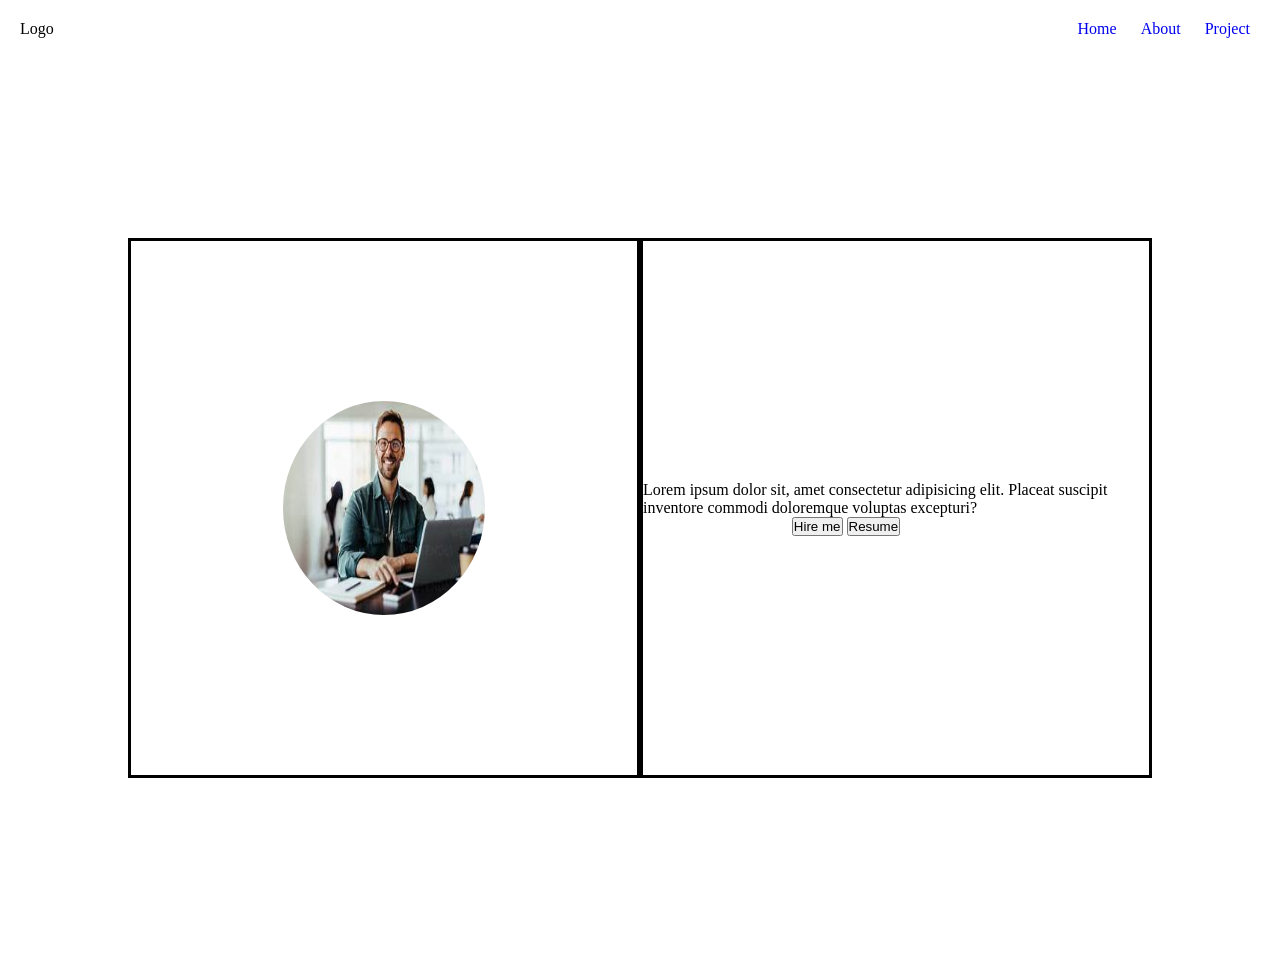
<file: Project 1/index.html>
<!DOCTYPE html>
<html lang="en">
<head>
    <meta charset="UTF-8">
    <meta name="viewport" content="width=device-width, initial-scale=1.0">
    <title>Document</title>
    <link rel="stylesheet" href="style.css">
</head>
<body>
    <main id="main">
        <header>
            <p>Logo</p>
            <nav>
                <a href="#">Home</a>
                <a href="#">About</a>
                <a href="#">Project</a>
            </nav>
        </header>
        <section class="container">
            <div class="left-box">
<img src="image.png" alt="">
            </div>
            <div class="right-box">
            </p> Lorem ipsum dolor sit, amet consectetur adipisicing elit. Placeat suscipit inventore commodi doloremque voluptas excepturi?
               <p>
                
                <section class="btn">

                    <button>Hire me</button>
                    <button>Resume</button>
                </section>
            </div>
        </section>
    </main>
</body>
</html>
</file>
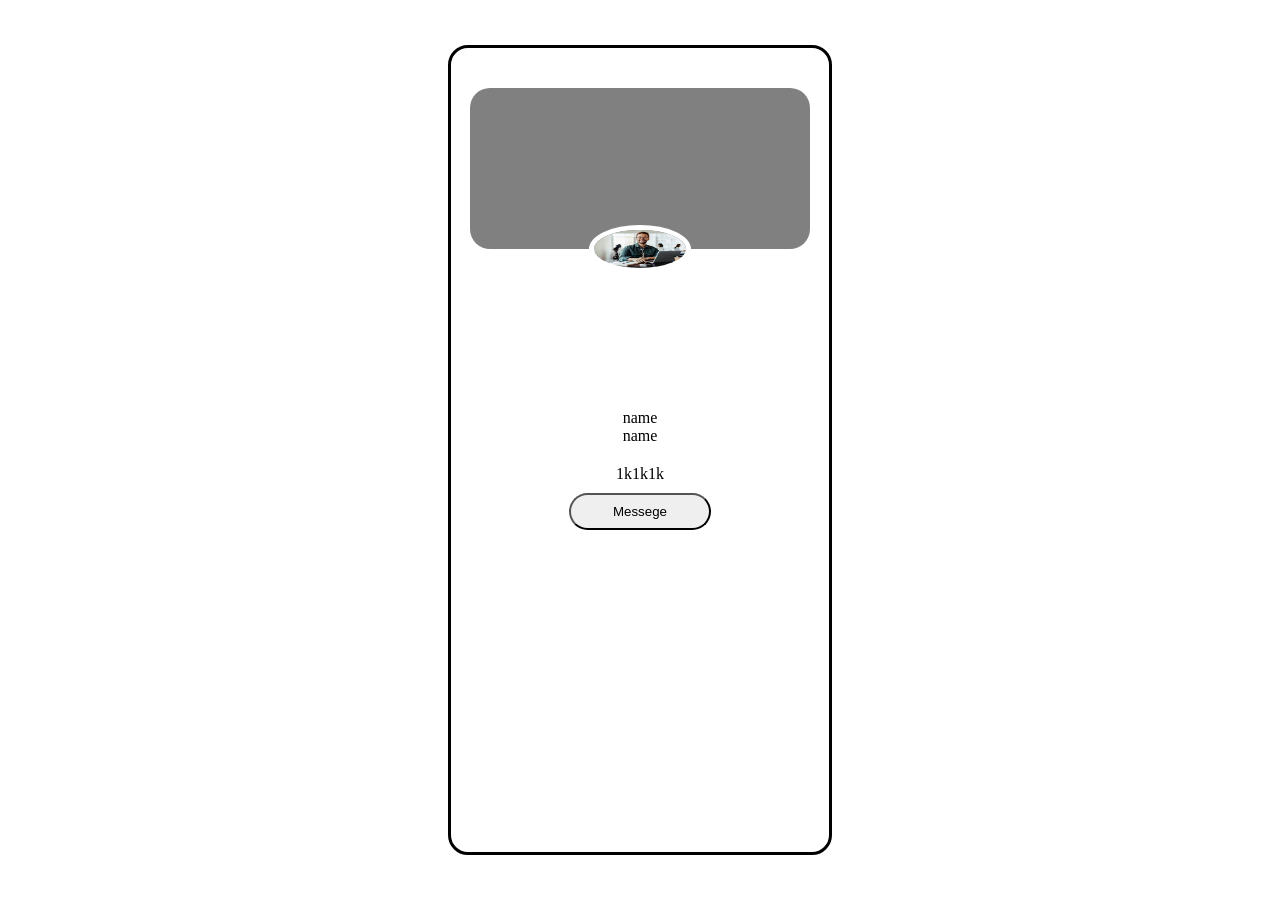
<file: Project 2/index.html>
<!DOCTYPE html>
<html lang="en">
<head>
    <meta charset="UTF-8">
    <meta name="viewport" content="width=device-width, initial-scale=1.0">
    <title>Document</title>
    <link rel="stylesheet" href="style.css">
</head>
<body>
    
    <main id="main">
<section class="container">

    <section class="main-box">
<header>
    <img src="image.png" alt="">
</header>
<section class="bottom-box">
<div class="info">
<p>name</p>
<p>name</p>
</div >
<div class="foll">
    <p>1k</p>
    <p>1k</p>
    <p>1k</p>
</div>
<div class="btn">

    <button>Messege</button>
</div>
</section>
    </section>

</section>
    </main>
</body>
</html>
</file>
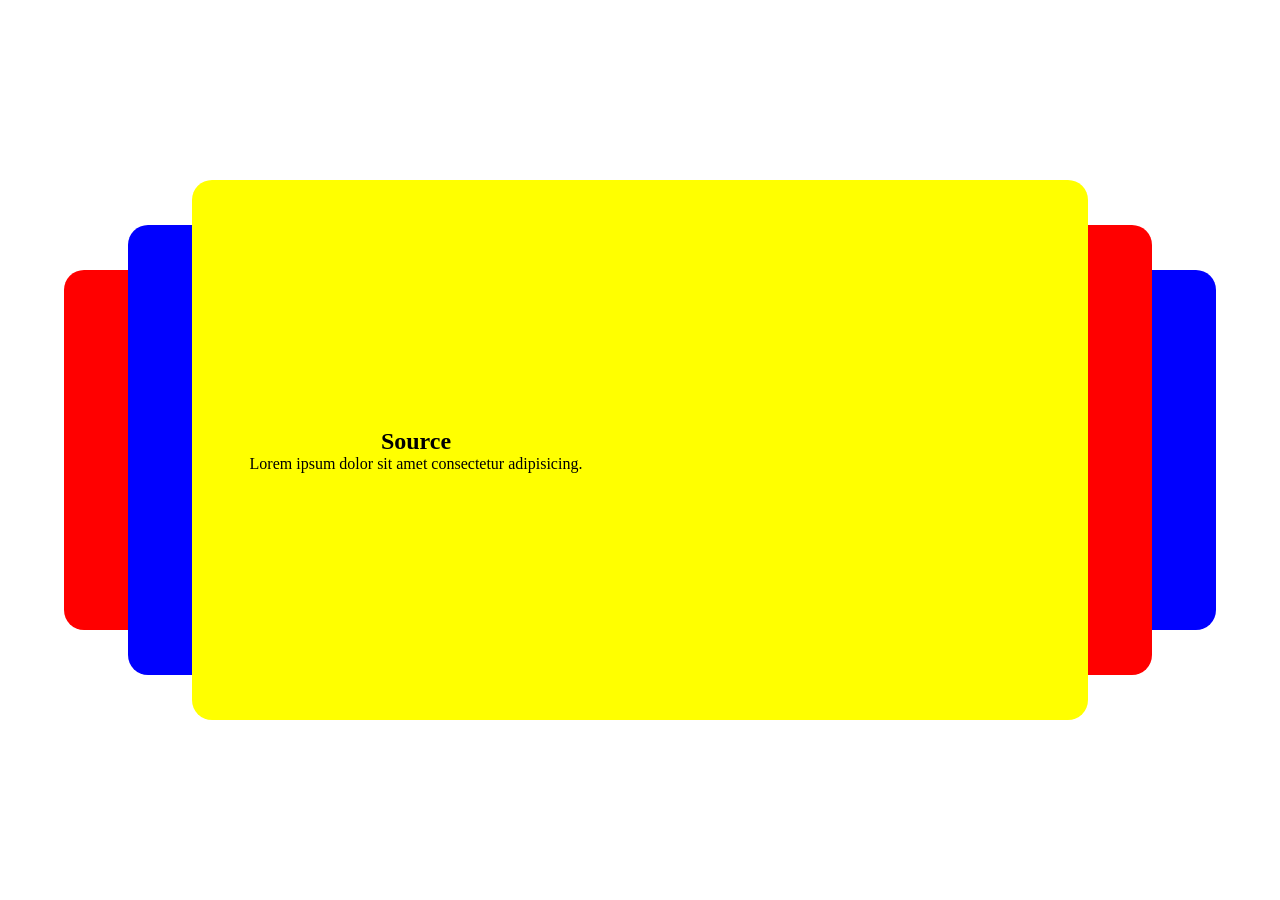
<file: Project 3/index.html>
<!DOCTYPE html>
<html lang="en">
<head>
    <meta charset="UTF-8">
    <meta name="viewport" content="width=device-width, initial-scale=1.0">
    <title>Document</title>
    <link rel="stylesheet" href="style.css">
</head>
<body>
    <main id="main">
        <section class="parent">
            
                    <div class="box1"></div>


                    <div class="box2"></div>
                    <div class="box3">
                        

                            <section class="info">
                                <h2>Source</h2>
                                <p>Lorem ipsum dolor sit amet consectetur adipisicing.</p>
                            </section>
                            
                    </div>
                    <div class="box4"></div>
                    <div class="box5"></div>
                    
    
        
        </section>
    </main>
</body>
</html>
</file>
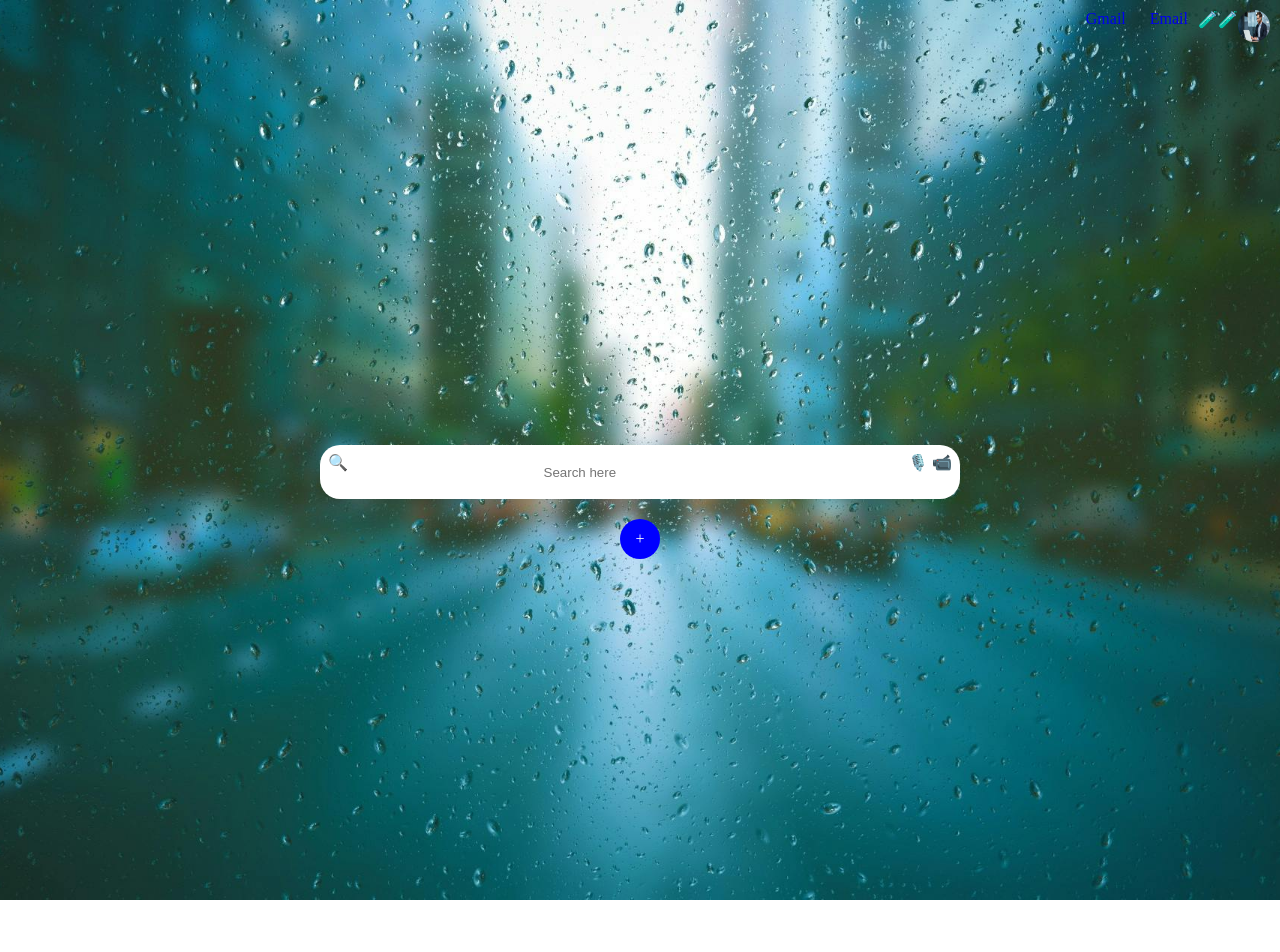
<file: Project 4/index.html>
<!DOCTYPE html>
<html lang="en">
<head>
    <meta charset="UTF-8">
    <meta name="viewport" content="width=device-width, initial-scale=1.0">
    <title>Document</title>
    <link rel="stylesheet" href="style.css">
</head>
<body>
    <main id="main">
        <section class="container">
            

            <header>
                
                <nav>
                    <a href="#">Gmail</a>
                    <a href="#">Email</a>
                </nav>
                <p>🧪</p>
                <p>🧪</p>
                <img src="image.png" alt="" >
            </header>
            <section class="insid">
                


<section class="input-area">
<p>🔍</p>
    <input type="text" placeholder="Search here">
    <p> 🎙️ 📹</p>
    
</section>
<section class="circle">
<p>+</p>
</section>
</section>

</section>
</main>
</body>
</html>
</file>
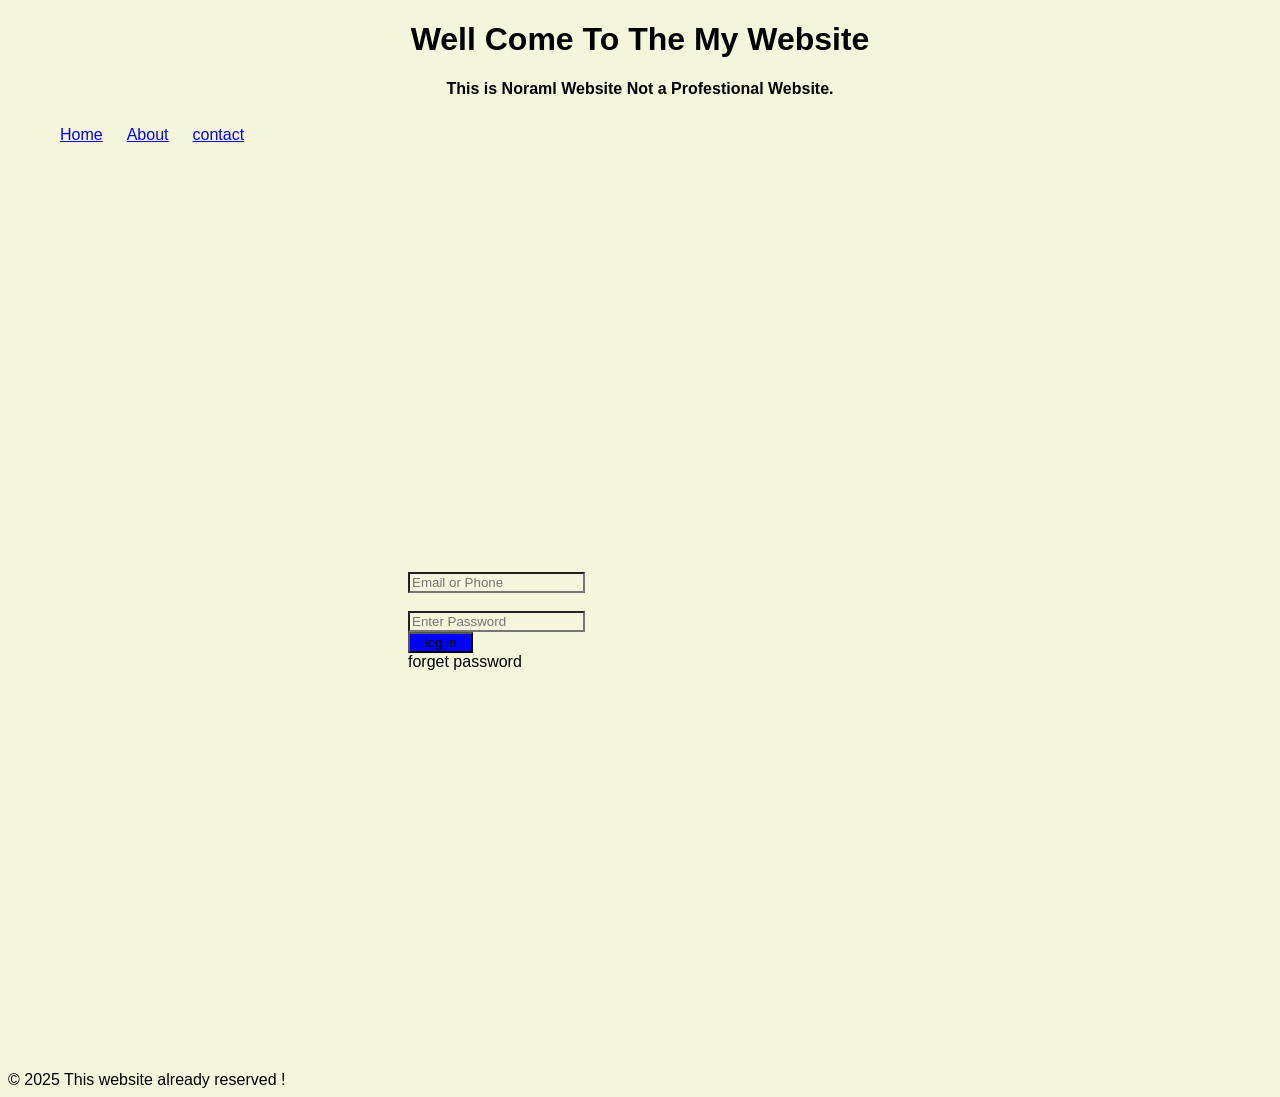
<file: PROJECTS/CSS AND HTML PROJECT/index.html>
<!DOCTYPE html>
<html lang="en">

<head>
    <meta charset="UTF-8">
    <meta name="viewport" content="width=device-width, initial-scale=1.0">
    <title>This Is My Neew Website</title>
    <link rel="stylesheet" href="">
    <style>
*{
    background-color: beige;
    font-family: Arial, Helvetica, sans-serif;
    box-sizing: border-box;
}
header{
    text-align: center;

}
header p
{
    font-weight: 600;
}
nav ul {
    display: flex;

}
nav ul li  {
    list-style: none;
    padding: 12px;
}
.box{
    /* display: flex; */
    padding: 400px;

}
.btn{
    border-radius: none;
    background-color: blue;
    width: 65px;

}
.for{
    display: flex;
    align-items: center;
}


    </style>
</head>

<body>
    <header>
        <h1>Well Come To The My Website</h1>
        <p>This is Noraml Website Not a Profestional Website.</p>
        <nav>
            <ul>
                <li><a href="Home.html">Home</a></li>
                <li><a href="About.html">About</a></li>
                <li><a href="Contact.html">contact</a></li>
            </ul>
        </nav>
    </header>
    <main>
        <section>
            <div class="box">
                <div class="input">
                    <input type="text" placeholder="Email or Phone">
                </div>
                <br>
                <div class="pass">
                    <input type="password" placeholder="Enter Password">
                </div>

                <button class="btn">log in</button>
                <div class="for">forget password</div>
                <!-- <br> -->



            </div>
        </section>
    </main>
    <footer>
&copy; 2025 This website already reserved !
    </footer>
</body>

</html>
</file>
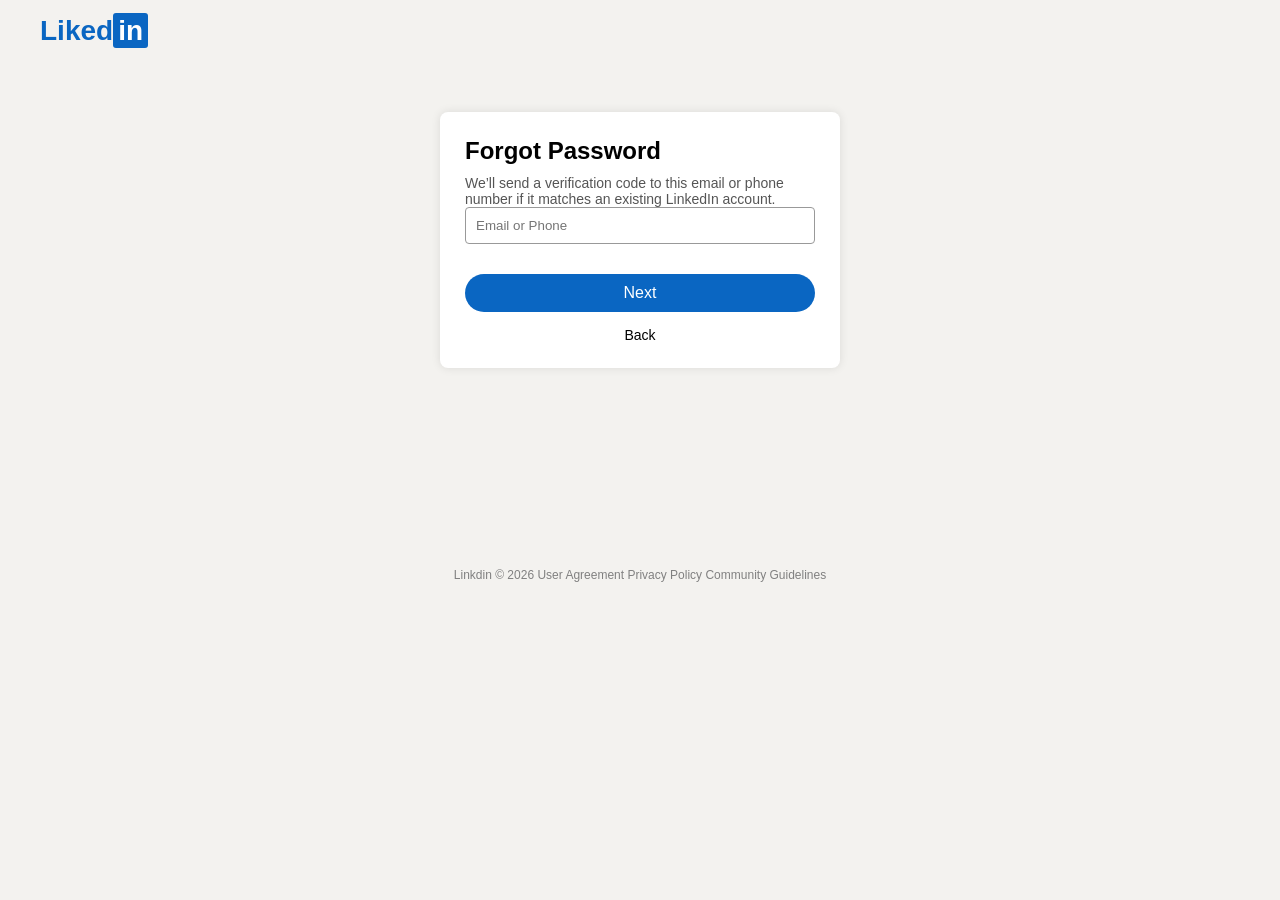
<file: PROJECTS/CSS AND HTML PROJECT/WEBSITE 1/index.html>
<!DOCTYPE html>
<html lang="en">

<head>
    <meta charset="UTF-8">
    <meta name="viewport" content="width=device-width, initial-scale=1.0">
    <title>Reset Password | Linkdin</title>
    <link rel="icon" href="logo.jpg">
    <style>
        * {
            margin: 0;
            padding: 0;
            box-sizing: border-box;
            font-family: Arial, Helvetica, sans-serif;
        }

        body {
            background-color: #f3f2ef;
        }

        header {
            padding: 15px 40px;
        }

        .logo {
            color: #0a66c2;
            font-size: 28px;
            font-weight: bold;
        }

        .logo span {
            background-color: #0a66c2;
            color: white;
            padding: 2px 5px;
            border-radius: 3px;
        }

        .container {
            display: flex;

            justify-content: center;
            margin-top: 50px;
        }

        .card {
            background-color: white;
            width: 400px;
            padding: 25px;
            border-radius: 8px;
            box-shadow: 0 0 10px rgba(0, 0, 0, 0.1);
        }

        .card h2 {
            margin-bottom: 10px;
        }

        .text {
            font-size: 14px;
            color: #555;
            margin-bottom: 15px;
        }

        .card input {
            width: 100%;
            padding: 10px;
            margin-bottom: 15px;
            border: 1px solid #999;
            border-radius: 4px;
        }

        .next {
            width: 100%;
            padding: 10px;
            color: white;
            border: none;
            border-radius: 25px;
            font-size: 16px;
            cursor: pointer;
            background-color: #0a66c2;
        }
        .back{
            display: block;
            text-align: center;
            margin-top: 15px;
            text-decoration: none;
            color: black;
            font-size: 14px;
        }
        .back:hover{
            text-decoration: underline;
            color: black;

        }
        footer{
            text-align: center;
            font-size: 12px;
            color: gray;
            margin-top:200px;
        }
    </style>
</head>

<body>
    <header>
        <h1 class="logo">Liked<span>in</span></h1>
    </header>


    <main>
        <div class="container">
            <div class="card">
                <h2> Forgot Password </h2>


                <!-- <input type="text" placeholder="Email or Phone" class="input"> -->
                 <div>
                <p class="text">We’ll send a verification code to this email or phone number if it matches an existing
                    LinkedIn account.
                    <input type="text" placeholder="Email or Phone">
               <div> 
                   <a href="next.html">

                       <button class="next" >Next</button>
                    </a>
                    <a href="#" class="back">Back</a>
            </div>

            
            

        
    </main>
    <footer><p>Linkdin &copy; 2026 User Agreement Privacy Policy Community Guidelines</p>
            
</footer>
</body>

</html>
</file>
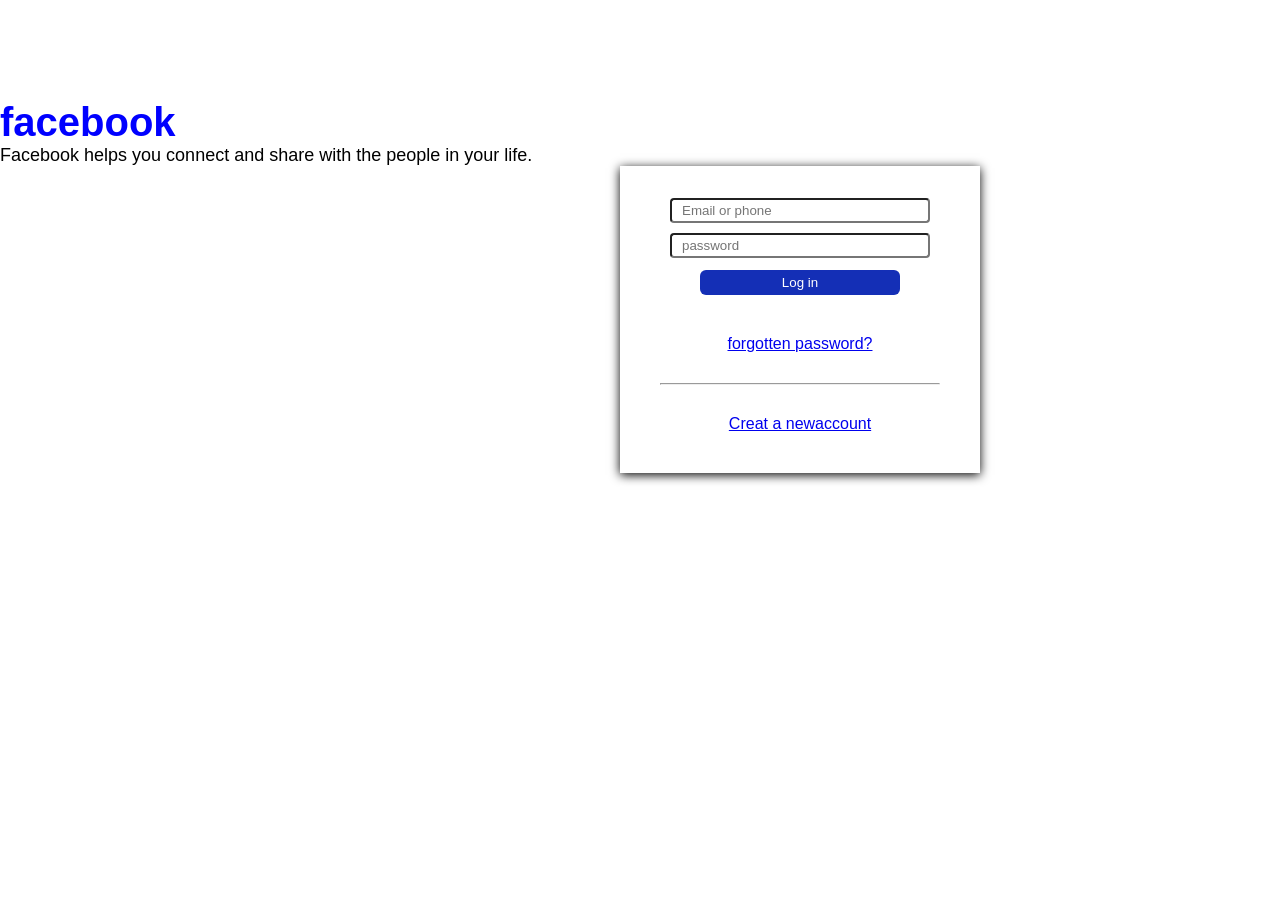
<file: PROJECTS/CSS AND HTML PROJECT/WEBSITE 2/index.html>
<!DOCTYPE html>
<html lang="en">

<head>
    <meta charset="UTF-8">
    <meta name="viewport" content="width=device-width, initial-scale=1.0">
    <title>Facebook</title>
    <link rel="facebook" href="">
    <style>
        * {
            margin: 0;
            padding: 0;
            font-family: Arial, Helvetica, sans-serif;
            box-sizing: border-box;
        }


        header {
            padding-top: 100px;
            text-align: left;
            font-size: 20px;
            color: blue;
        }
        header p{
            color: black;
            font-size: 18px;
            font-weight: 500;
        }
        

        .pass {
            width: 360px;
            margin-left: 620px;
            padding: 20px;
            text-align: center;
            box-shadow: 0 2px 10px;
            /* padding: 80px; */
        }

        .input {
            /* display: flex; */
            padding: 12px;

        }

        .input1 {
            width: 260px;
            height: 25px;
            border-radius: 4px;
            padding: 10px;
            margin-bottom: 10px;
        }

        .input2 {
            width: 260px;
            height: 25px;
            border-radius: 4px;
            padding: 10px;

        }

        .btn {

            background-color: #142fb6;
            color: white;
            width: 200px;
            height: 25px;
            border-radius: 6px;
            border: none;


        }

        .new {
            padding: 20px;
        }

        .pass1 {
            padding: 20px;
            margin-bottom: 10px;


        }

        .acc {
            margin-top: 30px;
        }
    </style>
</head>

<body>
    <header>
        <h1>facebook</h1>
        <p>Facebook helps you connect and share with the people in your life.</p>
    </header>
    <main>
        <div class="pass">

            <div class="input">
                <input type="text" placeholder="Email or phone" class="input1">
                <br>
                <input type="text" placeholder="password" class="input2">
            </div>


            <button class="btn">Log in</button>

            <div class="new">
                <div class="pass1">
                    <a href="#">forgotten password?</a>
                </div>
                <hr>
                <div class="acc">
                    <a href="#">Creat a newaccount</a>
                </div>
            </div>
        </div>
    </main>
</body>

</html>
</file>
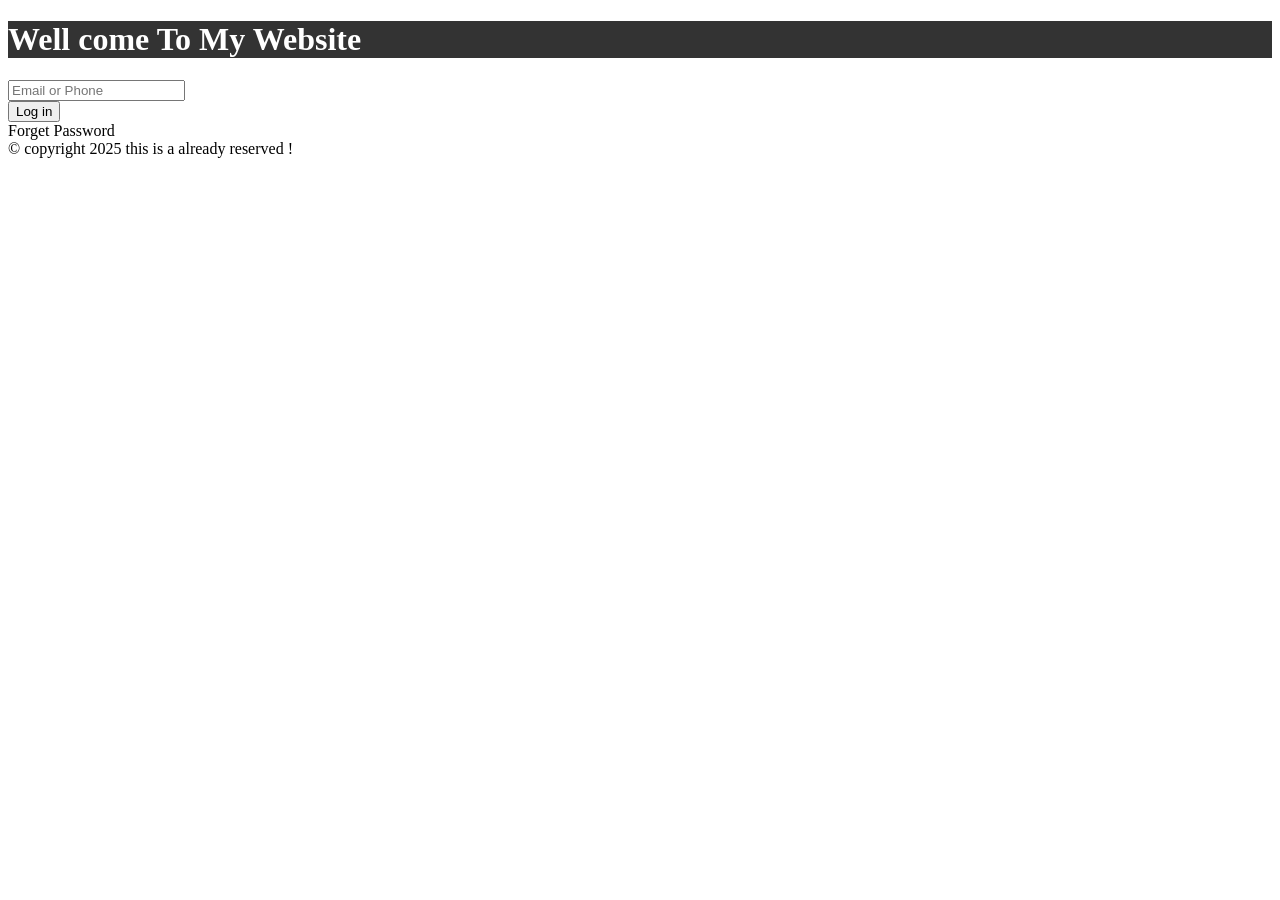
<file: PROJECTS/CSS AND HTML PROJECT/WEBSITE 3/index.html>
<!DOCTYPE html>
<html lang="en">

<head>
    <meta charset="UTF-8">
    <meta name="viewport" content="width=device-width, initial-scale=1.0">
    <title>New Clone</title>
    <link rel="icoon" href="">
    <style>
header{
    background-color: #333;
    color: white;
}
    </style>
</head>

<body>
    <!-- <input type="date"> -->
    <header>
        <h1>Well come To My Website</h1>   
     </header>
    <main>
        <div class="main">
            <div class="input">
                <input type="text" placeholder="Email or Phone">
                </div>
                <div class="btn-log">
                    <button>Log in</button>
                </div>
                <div class="pass">Forget Password</div>
            </div>
    </main>
    <footer>&copy; copyright 2025 this is a already reserved ! </footer>
</body>

</html>
</file>
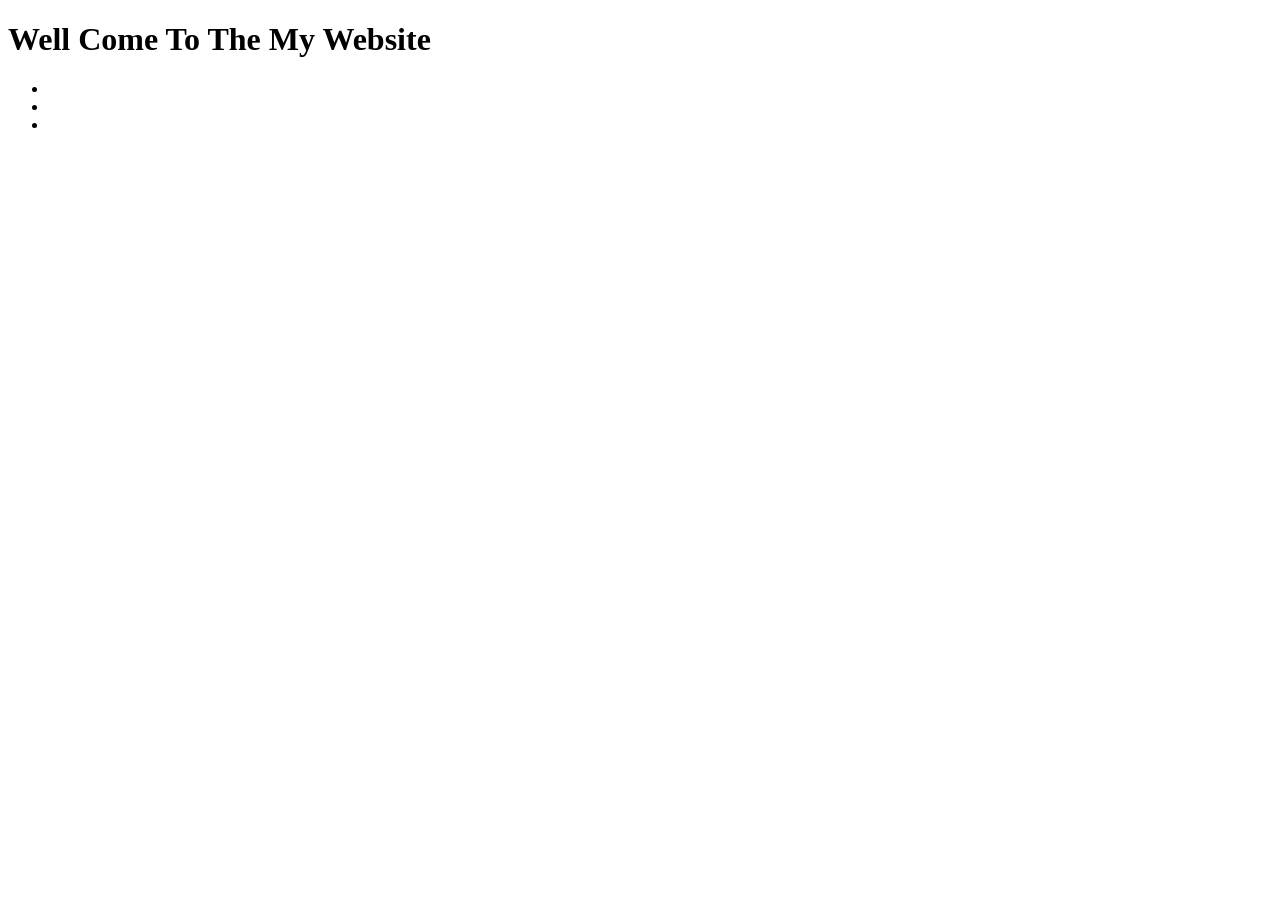
<file: PROJECTS/CSS AND HTML PROJECT/WEBSITE 1/next.html>
<!DOCTYPE html>
<html lang="en">
<head>
    <meta charset="UTF-8">
    <meta name="viewport" content="width=device-width, initial-scale=1.0">
    <title>Document</title>
</head>
<body>
    <Header>
        <h1>Well Come To The My Website</h1>
        <nav>
            <ul>
                <li></li>
                <li></li>
                <li></li>
            </ul>
        </nav>
    </Header>
    <main>
        <div>

        </div>


    </main>
    <footer></footer>
    
</body>
</html>
</file>
<file: Project 1/style.css>
*
{
    margin: 0;padding: 0;
    box-sizing: border-box;
}
body,html,#main
{
width: 100%;
height: 100%;
}

.container
{
    width:100%;
    height: 100%;
    display: flex;
    justify-content: center;
    align-items: center;
    flex-direction: row;
    
}
header{
    display: flex;
    justify-content:space-between;
    /* gap: 10px; */
    padding: 20px;
    
}
nav a{
    padding:10px;
    text-decoration: none;
}
.left-box,.right-box
{
    width:40%;
    height:60%;
    border: solid;
    display: flex;
    justify-content:center;
    align-items: center;
    flex-direction: column;
    text-align:left;

}
.left-box>img{
width: 40%;
height: 40%;
border-radius: 50%;
}
.btn{
    /* align-items: flex-start; */
    /* margin: 0px; */
    padding-right: 100px;
}
</file>
<file: Project 2/style.css>
*
{
    padding: 0;margin: 0;
    box-sizing:border-box;
}
html,body,#main
{
    width: 100%;
    height: 100%;
}
.container
{
    width: 100%;
    height: 100%;
    display: flex;
    justify-content: center;
    align-items: center;
}
.main-box
{
    width: 30%;
    height: 90%;
    display: flex;
    justify-content: center;
    /* align-items: center; */
    flex-direction: column;
    border: solid;
    border-radius:20px;
}

header
{
    width:90%;
    height:20%;
    background-color:gray;
    margin: auto;
    position: relative;
    border-radius: 20px;
}

header>img{
    position: absolute;
    width:30%;
    height: 30%;
    border-radius: 50%;
    top:100%;
    left:50%;
    translate: -50% -50%;
    border:5px solid white;
}

.bottom-box
{
    width:100%;
    height:70%;
    padding:100px;
    
}

.info,.foll
{
    display: flex;
    justify-content: center;
    align-items: center;
    flex-direction: column;
    margin-top: 20px;
    
}
.foll
{
flex-direction: row;

}
.btn
{
    display: flex;
    justify-content: center;
    margin-top: 10px;

}
button{
    width:80%;
    padding:5%;
    border-radius: 20px;

}
</file>
<file: Project 3/style.css>
*{
    margin: 0;
    padding: 0;
    box-sizing: border-box;
}
html,body,#main
{
    width: 100%;
    height: 100%;

}
.parent
{
width: 100%;
height: 100%;
position: relative;
}
.box3
{
    width: 70%;
    height: 60%;
    background-color: yellow;
    top:50%;
    left:50%;
    translate: -50% -50%;
    position: absolute;
    border-radius:20px;
    z-index: 4;
    
}
.box2
{
    width: 40%;
    height: 50%;
    background-color:blue;
    top:50%;
    left:30%;
    translate: -50% -50%;
    position: absolute;
    border-radius:20px;
    z-index:2;
}
.box1
{
    width:30%;
    height: 40%;
    background-color:red ;
    top:50%;
    left:20%;
    translate: -50% -50%;
    position: absolute;
    border-radius:20px;
    
    z-index:1;
}
.box4
{
    width: 40%;
    height: 50%;
    background-color:red;
    top:50%;
    left:70%;
    translate: -50% -50%;
    position: absolute;
    border-radius:20px;
    z-index:2;
}
.box5
{
    width: 30%;
    height: 40%;
    background-color:blue;
    top:50%;
    left:80%;
    translate: -50% -50%;
    position: absolute;
    border-radius:20px;
    z-index:1;
}

.info
{
    width:50%;
    height: 100%;
    display: flex;
    justify-content: center;
    align-items: center;
    flex-direction: column;
    text-align: center;
}



.inside-box
{
    width:50%;
    height:100%;
    border: solid;
}
</file>
<file: Project 4/style.css>
*{
    margin: 0;
    padding: 0;
    box-sizing: border-box;
    
}
html,body,#main
{
    width: 100%;
    height: 100%;
}
.container
{
    width: 100%;
    height: 100%;
    background-image: url(bgimg.png);
    background-size: cover;
background-position: center;
}

header
{
    display: flex;
    justify-content:end;
    padding: 10px;

}
header>img{
width:2rem;
height:2rem;
border-radius: 50%;
}
nav a
{
    text-decoration:none;
    padding: 10px;
}

.insid
{
    width: 100%;
    height:100%;
    display: flex;
    justify-content: center;
    align-items: center;
    flex-direction: column;
    
}

.input-area
{
    width:50%;
    height:6%;
    border-radius:20px;
    display: flex;
    justify-content: space-between;
    padding:8px;
    /* border: solid; */
    background-color: white;
    /* flex-direction: column; */
}
input{
    border: none;
}

.circle
{
    margin-top: 20px;
    width: 40px;
    height:40px;
    border-radius: 50%;
    /* border: solid; */
    background-color: blue;
    color: white;
    display: flex;
    justify-content: center;
    align-items: center;
}
</file>
